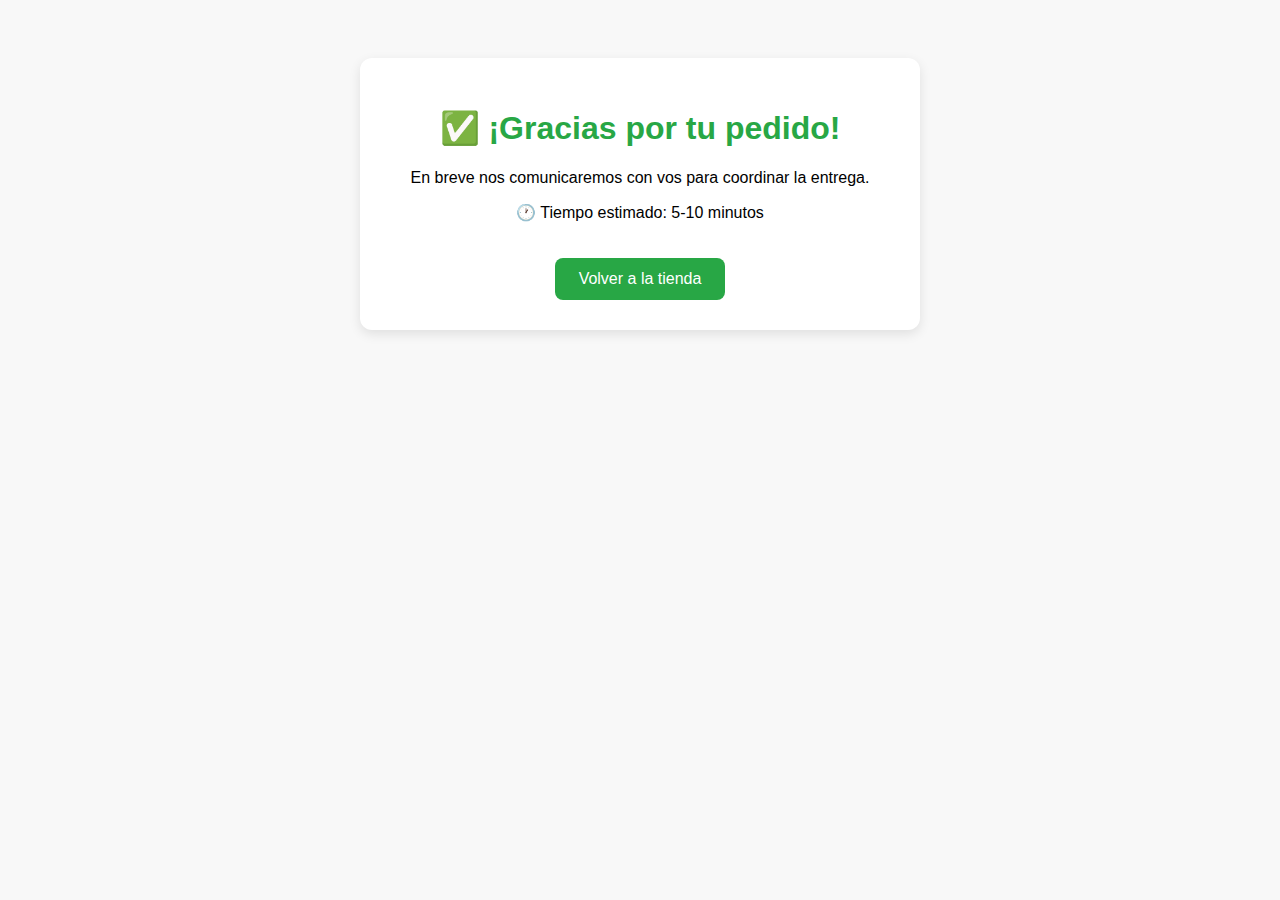
<file: gracias.html>
<!DOCTYPE html>
<html lang="es">
<head>
  <meta charset="UTF-8">
  <title>¡Gracias por tu pedido!</title>
  <style>
    body {
      font-family: sans-serif;
      text-align: center;
      padding: 50px;
      background-color: #f8f8f8;
    }
    .card {
      background: white;
      border-radius: 12px;
      padding: 30px;
      max-width: 500px;
      margin: auto;
      box-shadow: 0 4px 12px rgba(0,0,0,0.1);
    }
    h1 {
      color: #28a745;
    }
    a {
      display: inline-block;
      margin-top: 20px;
      padding: 12px 24px;
      background-color: #28a745;
      color: white;
      border-radius: 8px;
      text-decoration: none;
    }
  </style>
</head>
<body>
  <div class="card">
    <h1>✅ ¡Gracias por tu pedido!</h1>
    <p>En breve nos comunicaremos con vos para coordinar la entrega.</p>
    <p>🕐 Tiempo estimado: 5-10 minutos</p>
    <a href="index.html">Volver a la tienda</a>
  </div>
</body>
</html>
</file>
